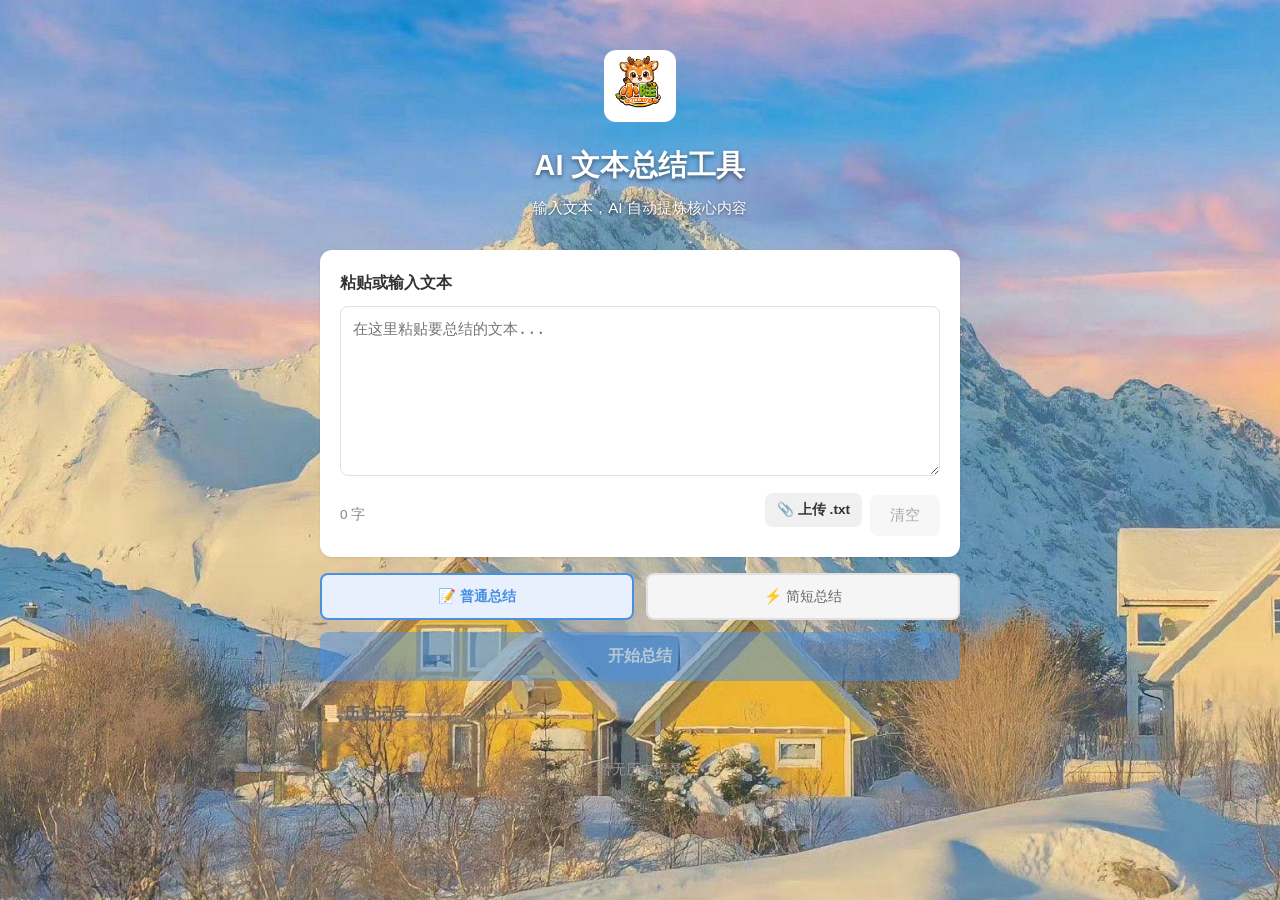
<file: index.html>
<!DOCTYPE html>
<!-- Updated: 2026-05-09 -->
<html lang="zh-CN">
<head>
    <meta charset="UTF-8">
    <meta name="viewport" content="width=device-width, initial-scale=1.0">
    <title>AI 文本总结工具</title>
    <link rel="stylesheet" href="style.css">
</head>
<body>
    <div class="container">
        <!-- 标题区 -->
        <header>
            <img src="logo.jpg" alt="logo" class="site-logo">
            <h1>AI 文本总结工具</h1>
            <p class="subtitle">输入文本，AI 自动提炼核心内容</p>
        </header>

        <!-- 输入区 -->
        <section class="input-section">
            <label for="textInput">粘贴或输入文本</label>
            <textarea
                id="textInput"
                placeholder="在这里粘贴要总结的文本..."
                rows="8"
            ></textarea>
            <div class="input-footer">
                <span id="charCount">0 字</span>
                <div class="input-actions">
                    <label class="btn-upload" title="支持 .txt 文件">
                        📎 上传 .txt
                        <input type="file" id="fileInput" accept=".txt" style="display:none;">
                    </label>
                    <button id="clearBtn" class="btn-secondary" disabled>清空</button>
                </div>
            </div>
            <div id="fileNameDisplay" class="file-name" style="display:none;"></div>
        </section>

        <!-- 操作区 -->
        <section class="action-section">
            <div class="mode-selector">
                <label class="mode-option">
                    <input type="radio" name="mode" value="normal" checked>
                    <span>📝 普通总结</span>
                </label>
                <label class="mode-option">
                    <input type="radio" name="mode" value="brief">
                    <span>⚡ 简短总结</span>
                </label>
            </div>
            <button id="summarizeBtn" class="btn-primary" disabled>
                <span class="btn-text">开始总结</span>
                <span class="btn-loading" style="display:none;">AI 思考中...</span>
            </button>
        </section>

        <!-- 结果区 -->
        <section id="resultSection" class="result-section" style="display:none;">
            <h2>总结结果</h2>

            <div class="result-card">
                <h3>📌 核心内容</h3>
                <p id="summaryText"></p>
            </div>

            <div class="result-card">
                <h3>🏷️ 关键词</h3>
                <div id="keywordsContainer" class="keywords"></div>
            </div>

            <div class="result-footer">
                <span id="originalLength"></span>
                <div class="result-actions">
                    <button id="copyBtn" class="btn-secondary">📋 复制结果</button>
                    <button id="resetBtn" class="btn-secondary">🔄 重新总结</button>
                </div>
            </div>
        </section>

        <!-- 历史记录区 -->
        <section id="historySection" class="history-section">
            <h2>📜 历史记录 <span id="historyCount"></span></h2>
            <div id="historyList" class="history-list"></div>
        </section>

        <!-- 错误提示区 -->
        <div id="errorToast" class="toast error" style="display:none;">
            <span id="errorMessage"></span>
        </div>

        <!-- 成功提示 -->
        <div id="successToast" class="toast success" style="display:none;">
            <span>复制成功！</span>
        </div>
    </div>

    <script src="app.js"></script>
</body>
</html>
</file>
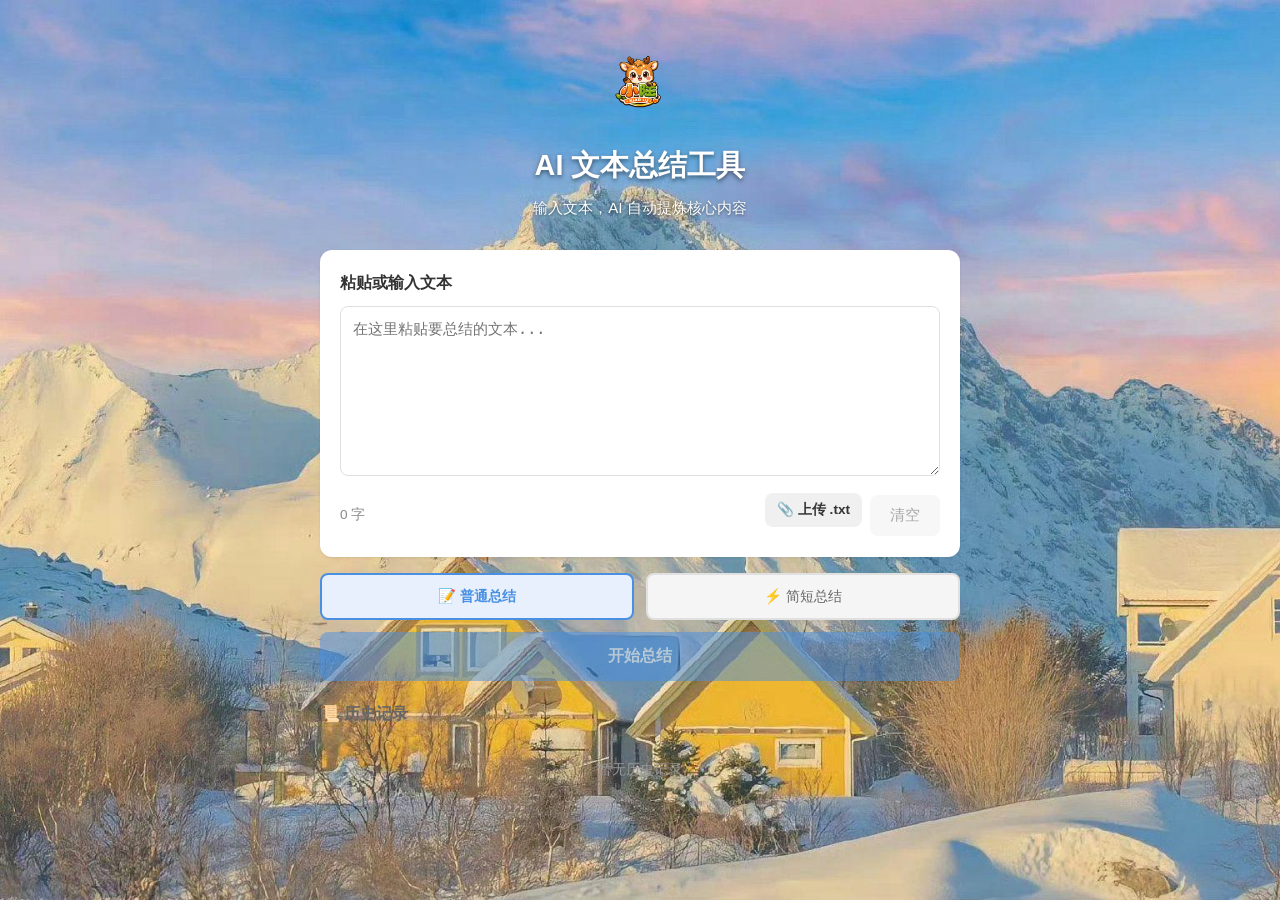
<file: frontend/index.html>
<!DOCTYPE html>
<html lang="zh-CN">
<head>
    <meta charset="UTF-8">
    <meta name="viewport" content="width=device-width, initial-scale=1.0">
    <title>AI 文本总结工具</title>
    <link rel="stylesheet" href="style.css">
</head>
<body>
    <div class="container">
        <!-- 标题区 -->
        <header>
            <img src="logo.png" alt="logo" class="site-logo">
            <h1>AI 文本总结工具</h1>
            <p class="subtitle">输入文本，AI 自动提炼核心内容</p>
        </header>

        <!-- 输入区 -->
        <section class="input-section">
            <label for="textInput">粘贴或输入文本</label>
            <textarea
                id="textInput"
                placeholder="在这里粘贴要总结的文本..."
                rows="8"
            ></textarea>
            <div class="input-footer">
                <span id="charCount">0 字</span>
                <div class="input-actions">
                    <label class="btn-upload" title="支持 .txt 文件">
                        📎 上传 .txt
                        <input type="file" id="fileInput" accept=".txt" style="display:none;">
                    </label>
                    <button id="clearBtn" class="btn-secondary" disabled>清空</button>
                </div>
            </div>
            <div id="fileNameDisplay" class="file-name" style="display:none;"></div>
        </section>

        <!-- 操作区 -->
        <section class="action-section">
            <div class="mode-selector">
                <label class="mode-option">
                    <input type="radio" name="mode" value="normal" checked>
                    <span>📝 普通总结</span>
                </label>
                <label class="mode-option">
                    <input type="radio" name="mode" value="brief">
                    <span>⚡ 简短总结</span>
                </label>
            </div>
            <button id="summarizeBtn" class="btn-primary" disabled>
                <span class="btn-text">开始总结</span>
                <span class="btn-loading" style="display:none;">AI 思考中...</span>
            </button>
        </section>

        <!-- 结果区 -->
        <section id="resultSection" class="result-section" style="display:none;">
            <h2>总结结果</h2>

            <div class="result-card">
                <h3>📌 核心内容</h3>
                <p id="summaryText"></p>
            </div>

            <div class="result-card">
                <h3>🏷️ 关键词</h3>
                <div id="keywordsContainer" class="keywords"></div>
            </div>

            <div class="result-footer">
                <span id="originalLength"></span>
                <div class="result-actions">
                    <button id="copyBtn" class="btn-secondary">📋 复制结果</button>
                    <button id="resetBtn" class="btn-secondary">🔄 重新总结</button>
                </div>
            </div>
        </section>

        <!-- 历史记录区 -->
        <section id="historySection" class="history-section">
            <h2>📜 历史记录 <span id="historyCount"></span></h2>
            <div id="historyList" class="history-list"></div>
        </section>

        <!-- 错误提示区 -->
        <div id="errorToast" class="toast error" style="display:none;">
            <span id="errorMessage"></span>
        </div>

        <!-- 成功提示 -->
        <div id="successToast" class="toast success" style="display:none;">
            <span>复制成功！</span>
        </div>
    </div>

    <script src="app.js"></script>
</body>
</html>
</file>
<file: style.css>
/* AI 文本总结工具 - 样式 */

* {
    margin: 0;
    padding: 0;
    box-sizing: border-box;
}

body {
    font-family: -apple-system, BlinkMacSystemFont, "Segoe UI", Roboto, "Helvetica Neue", Arial, sans-serif;
    background: url('bg.jpg') no-repeat center center fixed;
    background-size: cover;
    color: #333;
    line-height: 1.6;
    min-height: 100vh;
    padding: 20px;
}

.container {
    max-width: 700px;
    margin: 0 auto;
    padding: 30px;
}

/* 标题区 */
header {
    text-align: center;
    margin-bottom: 30px;
}

.site-logo {
    width: 72px;
    height: 72px;
    object-fit: contain;
    margin-bottom: 12px;
    border-radius: 12px;
}

header h1 {
    font-size: 1.8rem;
    color: #fff;
    margin-bottom: 8px;
    text-shadow: 0 2px 4px rgba(0,0,0,0.5);
}

.subtitle {
    color: #fff;
    font-size: 0.95rem;
    text-shadow: 0 1px 3px rgba(0,0,0,0.5);
}

/* 输入区 */
.input-section {
    background: white;
    border-radius: 12px;
    padding: 20px;
    margin-bottom: 16px;
    box-shadow: 0 1px 3px rgba(0,0,0,0.08);
}

.input-section label {
    display: block;
    font-weight: 600;
    margin-bottom: 10px;
    color: #333;
}

textarea {
    width: 100%;
    border: 1px solid #e0e0e0;
    border-radius: 8px;
    padding: 12px;
    font-size: 0.95rem;
    resize: vertical;
    min-height: 160px;
    transition: border-color 0.2s;
}

textarea:focus {
    outline: none;
    border-color: #4a90e2;
}

textarea:disabled {
    background: #f9f9f9;
    color: #999;
}

.input-footer {
    display: flex;
    justify-content: space-between;
    align-items: center;
    margin-top: 10px;
    font-size: 0.85rem;
    color: #888;
}

.input-actions {
    display: flex;
    gap: 8px;
    align-items: center;
}

.btn-upload {
    display: inline-flex;
    align-items: center;
    gap: 4px;
    background: #f0f0f0;
    color: #555;
    padding: 6px 12px;
    border-radius: 8px;
    font-size: 0.85rem;
    cursor: pointer;
    transition: background 0.2s;
}

.btn-upload:hover {
    background: #e0e0e0;
}

.file-name {
    margin-top: 8px;
    font-size: 0.8rem;
    color: #4a90e2;
}

/* 按钮通用 */
button {
    cursor: pointer;
    border: none;
    border-radius: 8px;
    font-size: 0.95rem;
    padding: 10px 20px;
    transition: all 0.2s;
}

button:disabled {
    opacity: 0.5;
    cursor: not-allowed;
}

.btn-primary {
    background: #4a90e2;
    color: white;
    width: 100%;
    padding: 14px;
    font-size: 1rem;
    font-weight: 600;
}

.btn-primary:hover:not(:disabled) {
    background: #3a7bc8;
}

.btn-primary.loading {
    background: #999;
}

.btn-secondary {
    background: #f0f0f0;
    color: #555;
}

.btn-secondary:hover:not(:disabled) {
    background: #e0e0e0;
}

/* 操作区 */
.action-section {
    margin-bottom: 20px;
}

/* 模式选择器 */
.mode-selector {
    display: flex;
    gap: 12px;
    margin-bottom: 12px;
}

.mode-option {
    flex: 1;
    display: flex;
    align-items: center;
    justify-content: center;
    gap: 6px;
    padding: 10px;
    background: #f5f5f5;
    border: 2px solid #e0e0e0;
    border-radius: 8px;
    cursor: pointer;
    font-size: 0.9rem;
    color: #666;
    transition: all 0.2s;
}

.mode-option:hover {
    border-color: #c0c0c0;
}

.mode-option input {
    display: none;
}

.mode-option:has(input:checked) {
    background: #e8f0fe;
    border-color: #4a90e2;
    color: #4a90e2;
    font-weight: 600;
}

/* 结果区 */
.result-section {
    background: white;
    border-radius: 12px;
    padding: 20px;
    box-shadow: 0 1px 3px rgba(0,0,0,0.08);
}

.result-section h2 {
    font-size: 1.1rem;
    margin-bottom: 16px;
    color: #333;
}

.result-card {
    background: #f9f9f9;
    border-radius: 8px;
    padding: 16px;
    margin-bottom: 12px;
}

.result-card h3 {
    font-size: 0.9rem;
    color: #666;
    margin-bottom: 8px;
}

.result-card p {
    font-size: 0.95rem;
    color: #333;
    line-height: 1.7;
}

/* 关键词标签 */
.keywords {
    display: flex;
    flex-wrap: wrap;
    gap: 8px;
}

.keyword-tag {
    background: #e8f0fe;
    color: #4a90e2;
    padding: 4px 12px;
    border-radius: 20px;
    font-size: 0.85rem;
}

/* 结果底部 */
.result-footer {
    display: flex;
    justify-content: space-between;
    align-items: center;
    margin-top: 16px;
    padding-top: 16px;
    border-top: 1px solid #eee;
    font-size: 0.85rem;
    color: #888;
}

.result-actions {
    display: flex;
    gap: 8px;
}

/* Toast 提示 */
.toast {
    position: fixed;
    bottom: 30px;
    left: 50%;
    transform: translateX(-50%);
    padding: 12px 24px;
    border-radius: 8px;
    font-size: 0.9rem;
    box-shadow: 0 4px 12px rgba(0,0,0,0.15);
    animation: slideUp 0.3s ease;
    z-index: 1000;
}

.toast.error {
    background: #fee;
    color: #c44;
    border: 1px solid #fcc;
}

.toast.success {
    background: #efe;
    color: #4a4;
    border: 1px solid #cfc;
}

@keyframes slideUp {
    from {
        opacity: 0;
        transform: translateX(-50%) translateY(20px);
    }
    to {
        opacity: 1;
        transform: translateX(-50%) translateY(0);
    }
}

/* 历史记录区 */
.history-section {
    margin-top: 20px;
}

.history-section h2 {
    font-size: 1rem;
    color: #666;
    margin-bottom: 12px;
    display: flex;
    align-items: center;
    gap: 8px;
}

.history-list {
    display: flex;
    flex-direction: column;
    gap: 8px;
}

.history-empty {
    text-align: center;
    color: #999;
    font-size: 0.85rem;
    padding: 20px;
}

.history-item {
    background: white;
    border-radius: 8px;
    padding: 12px;
    cursor: pointer;
    transition: box-shadow 0.2s;
    border: 1px solid #eee;
}

.history-item:hover {
    box-shadow: 0 2px 8px rgba(0,0,0,0.08);
}

.history-meta {
    font-size: 0.75rem;
    color: #888;
    margin-bottom: 4px;
}

.history-text {
    font-size: 0.85rem;
    color: #333;
    margin-bottom: 4px;
    overflow: hidden;
    text-overflow: ellipsis;
    white-space: nowrap;
}

.history-summary {
    font-size: 0.8rem;
    color: #666;
    overflow: hidden;
    text-overflow: ellipsis;
    white-space: nowrap;
}

/* 响应式 */
@media (max-width: 480px) {
    body {
        padding: 12px;
    }

    .container {
        padding: 20px;
    }

    header h1 {
        font-size: 1.5rem;
    }

    .result-footer {
        flex-direction: column;
        gap: 12px;
        align-items: flex-start;
    }

    .result-actions {
        width: 100%;
    }

    .result-actions button {
        flex: 1;
    }
}
</file>
<file: frontend/style.css>
/* AI 文本总结工具 - 样式 */

* {
    margin: 0;
    padding: 0;
    box-sizing: border-box;
}

body {
    font-family: -apple-system, BlinkMacSystemFont, "Segoe UI", Roboto, "Helvetica Neue", Arial, sans-serif;
    background: url('bg.jpg') no-repeat center center fixed;
    background-size: cover;
    color: #333;
    line-height: 1.6;
    min-height: 100vh;
    padding: 20px;
}

.container {
    max-width: 700px;
    margin: 0 auto;
    padding: 30px;
}

/* 标题区 */
header {
    text-align: center;
    margin-bottom: 30px;
}

.site-logo {
    width: 72px;
    height: 72px;
    object-fit: contain;
    margin-bottom: 12px;
    border-radius: 12px;
}

header h1 {
    font-size: 1.8rem;
    color: #fff;
    margin-bottom: 8px;
    text-shadow: 0 2px 4px rgba(0,0,0,0.5);
}

.subtitle {
    color: #fff;
    font-size: 0.95rem;
    text-shadow: 0 1px 3px rgba(0,0,0,0.5);
}

/* 输入区 */
.input-section {
    background: white;
    border-radius: 12px;
    padding: 20px;
    margin-bottom: 16px;
    box-shadow: 0 1px 3px rgba(0,0,0,0.08);
}

.input-section label {
    display: block;
    font-weight: 600;
    margin-bottom: 10px;
    color: #333;
}

textarea {
    width: 100%;
    border: 1px solid #e0e0e0;
    border-radius: 8px;
    padding: 12px;
    font-size: 0.95rem;
    resize: vertical;
    min-height: 160px;
    transition: border-color 0.2s;
}

textarea:focus {
    outline: none;
    border-color: #4a90e2;
}

textarea:disabled {
    background: #f9f9f9;
    color: #999;
}

.input-footer {
    display: flex;
    justify-content: space-between;
    align-items: center;
    margin-top: 10px;
    font-size: 0.85rem;
    color: #888;
}

.input-actions {
    display: flex;
    gap: 8px;
    align-items: center;
}

.btn-upload {
    display: inline-flex;
    align-items: center;
    gap: 4px;
    background: #f0f0f0;
    color: #555;
    padding: 6px 12px;
    border-radius: 8px;
    font-size: 0.85rem;
    cursor: pointer;
    transition: background 0.2s;
}

.btn-upload:hover {
    background: #e0e0e0;
}

.file-name {
    margin-top: 8px;
    font-size: 0.8rem;
    color: #4a90e2;
}

/* 按钮通用 */
button {
    cursor: pointer;
    border: none;
    border-radius: 8px;
    font-size: 0.95rem;
    padding: 10px 20px;
    transition: all 0.2s;
}

button:disabled {
    opacity: 0.5;
    cursor: not-allowed;
}

.btn-primary {
    background: #4a90e2;
    color: white;
    width: 100%;
    padding: 14px;
    font-size: 1rem;
    font-weight: 600;
}

.btn-primary:hover:not(:disabled) {
    background: #3a7bc8;
}

.btn-primary.loading {
    background: #999;
}

.btn-secondary {
    background: #f0f0f0;
    color: #555;
}

.btn-secondary:hover:not(:disabled) {
    background: #e0e0e0;
}

/* 操作区 */
.action-section {
    margin-bottom: 20px;
}

/* 模式选择器 */
.mode-selector {
    display: flex;
    gap: 12px;
    margin-bottom: 12px;
}

.mode-option {
    flex: 1;
    display: flex;
    align-items: center;
    justify-content: center;
    gap: 6px;
    padding: 10px;
    background: #f5f5f5;
    border: 2px solid #e0e0e0;
    border-radius: 8px;
    cursor: pointer;
    font-size: 0.9rem;
    color: #666;
    transition: all 0.2s;
}

.mode-option:hover {
    border-color: #c0c0c0;
}

.mode-option input {
    display: none;
}

.mode-option:has(input:checked) {
    background: #e8f0fe;
    border-color: #4a90e2;
    color: #4a90e2;
    font-weight: 600;
}

/* 结果区 */
.result-section {
    background: white;
    border-radius: 12px;
    padding: 20px;
    box-shadow: 0 1px 3px rgba(0,0,0,0.08);
}

.result-section h2 {
    font-size: 1.1rem;
    margin-bottom: 16px;
    color: #333;
}

.result-card {
    background: #f9f9f9;
    border-radius: 8px;
    padding: 16px;
    margin-bottom: 12px;
}

.result-card h3 {
    font-size: 0.9rem;
    color: #666;
    margin-bottom: 8px;
}

.result-card p {
    font-size: 0.95rem;
    color: #333;
    line-height: 1.7;
}

/* 关键词标签 */
.keywords {
    display: flex;
    flex-wrap: wrap;
    gap: 8px;
}

.keyword-tag {
    background: #e8f0fe;
    color: #4a90e2;
    padding: 4px 12px;
    border-radius: 20px;
    font-size: 0.85rem;
}

/* 结果底部 */
.result-footer {
    display: flex;
    justify-content: space-between;
    align-items: center;
    margin-top: 16px;
    padding-top: 16px;
    border-top: 1px solid #eee;
    font-size: 0.85rem;
    color: #888;
}

.result-actions {
    display: flex;
    gap: 8px;
}

/* Toast 提示 */
.toast {
    position: fixed;
    bottom: 30px;
    left: 50%;
    transform: translateX(-50%);
    padding: 12px 24px;
    border-radius: 8px;
    font-size: 0.9rem;
    box-shadow: 0 4px 12px rgba(0,0,0,0.15);
    animation: slideUp 0.3s ease;
    z-index: 1000;
}

.toast.error {
    background: #fee;
    color: #c44;
    border: 1px solid #fcc;
}

.toast.success {
    background: #efe;
    color: #4a4;
    border: 1px solid #cfc;
}

@keyframes slideUp {
    from {
        opacity: 0;
        transform: translateX(-50%) translateY(20px);
    }
    to {
        opacity: 1;
        transform: translateX(-50%) translateY(0);
    }
}

/* 历史记录区 */
.history-section {
    margin-top: 20px;
}

.history-section h2 {
    font-size: 1rem;
    color: #666;
    margin-bottom: 12px;
    display: flex;
    align-items: center;
    gap: 8px;
}

.history-list {
    display: flex;
    flex-direction: column;
    gap: 8px;
}

.history-empty {
    text-align: center;
    color: #999;
    font-size: 0.85rem;
    padding: 20px;
}

.history-item {
    background: white;
    border-radius: 8px;
    padding: 12px;
    cursor: pointer;
    transition: box-shadow 0.2s;
    border: 1px solid #eee;
}

.history-item:hover {
    box-shadow: 0 2px 8px rgba(0,0,0,0.08);
}

.history-meta {
    font-size: 0.75rem;
    color: #888;
    margin-bottom: 4px;
}

.history-text {
    font-size: 0.85rem;
    color: #333;
    margin-bottom: 4px;
    overflow: hidden;
    text-overflow: ellipsis;
    white-space: nowrap;
}

.history-summary {
    font-size: 0.8rem;
    color: #666;
    overflow: hidden;
    text-overflow: ellipsis;
    white-space: nowrap;
}

/* 响应式 */
@media (max-width: 480px) {
    body {
        padding: 12px;
    }

    .container {
        padding: 20px;
    }

    header h1 {
        font-size: 1.5rem;
    }

    .result-footer {
        flex-direction: column;
        gap: 12px;
        align-items: flex-start;
    }

    .result-actions {
        width: 100%;
    }

    .result-actions button {
        flex: 1;
    }
}
</file>
